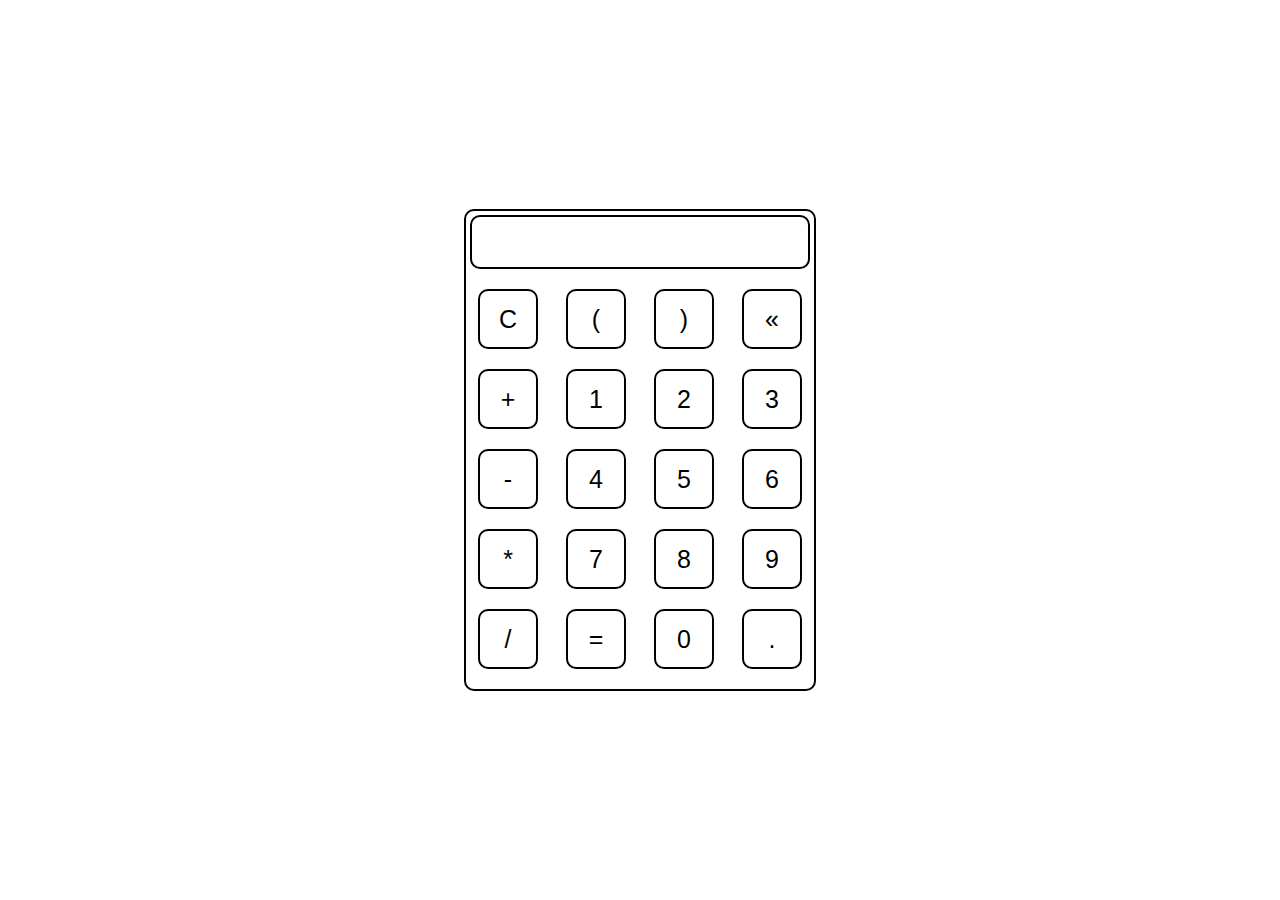
<file: index.html>
<!DOCTYPE html>
<html>
	<head>
		<meta charset = "UTF-8"/>
		<link rel = "stylesheet" href = "styles.css">
		
		<script type = "text/javascript" src = "script.js">
		</script>
		
		<script>
			let calc = new Calculator('text');
		</script>
		
	</head>
	<body>
		<div class = "wrapper">
			<div class = "screen">
				<div class = "text_on_screen" id = "text">
				</div>
			</div>
			<button class = "calc_button" onclick = "calc.clearData()">C</button>
			<button class = "calc_button" onclick = "calc.addOpeningBracket()">(</button>
			<button class = "calc_button" onclick = "calc.addClosingBracket()">)</button>
			<button class = "calc_button" onclick = "calc.remove()">&laquo;</button>
			
			<button class = "calc_button" onclick = "calc.addPlusMinus('+')">+</button>
			<button class = "calc_button" onclick = "calc.addSign(1)">1</button>
			<button class = "calc_button" onclick = "calc.addSign(2)">2</button>
			<button class = "calc_button" onclick = "calc.addSign(3)">3</button>
			
			<button class = "calc_button" onclick = "calc.addPlusMinus('-')">-</button>
			<button class = "calc_button" onclick = "calc.addSign(4)">4</button>
			<button class = "calc_button" onclick = "calc.addSign(5)">5</button>
			<button class = "calc_button" onclick = "calc.addSign(6)">6</button>
			
			<button class = "calc_button" onclick = "calc.addMultiplyDivide('*')">*</button>
			<button class = "calc_button" onclick = "calc.addSign(7)">7</button>
			<button class = "calc_button" onclick = "calc.addSign(8)">8</button>
			<button class = "calc_button" onclick = "calc.addSign(9)">9</button>
			
			<button class = "calc_button" onclick = "calc.addMultiplyDivide('/')">/</button>
			<button class = "calc_button" onclick = "calc.result()">=</button>
			<button class = "calc_button" onclick = "calc.addSign(0)">0</button>
			<button class = "calc_button" onclick = "calc.addSign('.')">.</button>
		</div>
	</body>
</html>
</file>
<file: styles.css>
body, html
{
	height: 100%;
	margin: 0;
	display: flex;
	justify-content: center;
	align-items: center;
}

.calc_button
{
	width: 60px;
	height: 60px;
	color: #000;
	font-size: 25px;
	border: 2px solid #000000;
	overflow: hidden;
	border-radius: 10px;
	text-align: center;
	cursor: pointer;
	background-color: #FFF;
}

.wrapper
{
	width: 340px;
	height: 470px;
	border: 2px solid #000000;
	border-radius: 10px;
	display: flex;
	padding: 4px;
	justify-content: space-evenly;
	flex-wrap: wrap;
	align-content: flex-start;
	column-gap: 20px;
	row-gap: 20px;
}

.screen
{
	width: inherit;
	height: 50px;
	border: 2px solid #000000;
	border-radius: 10px;
	display: flex;
	justify-content: flex-end;
	align-items: center;
	overflow-x: clip;
}

.text_on_screen
{
	margin-right: 20px;
	font-size: 22px;
}
</file>
